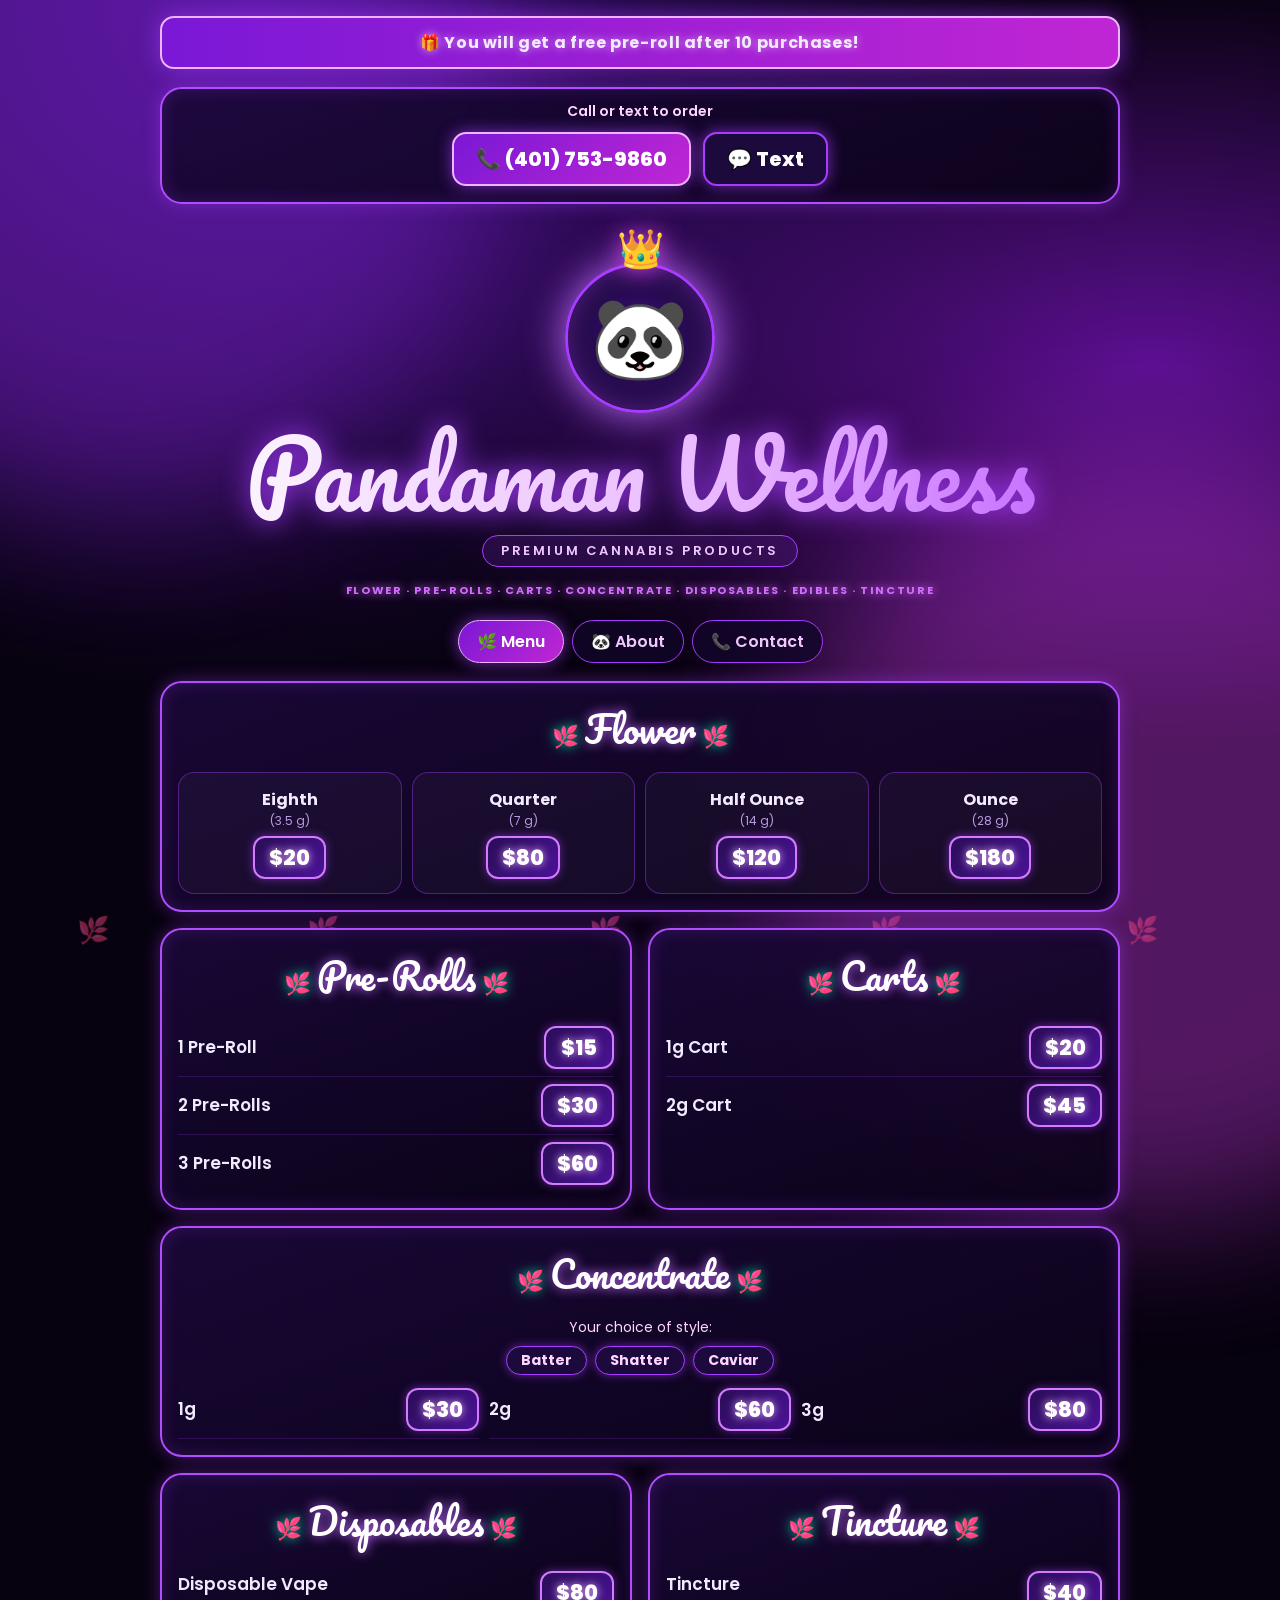
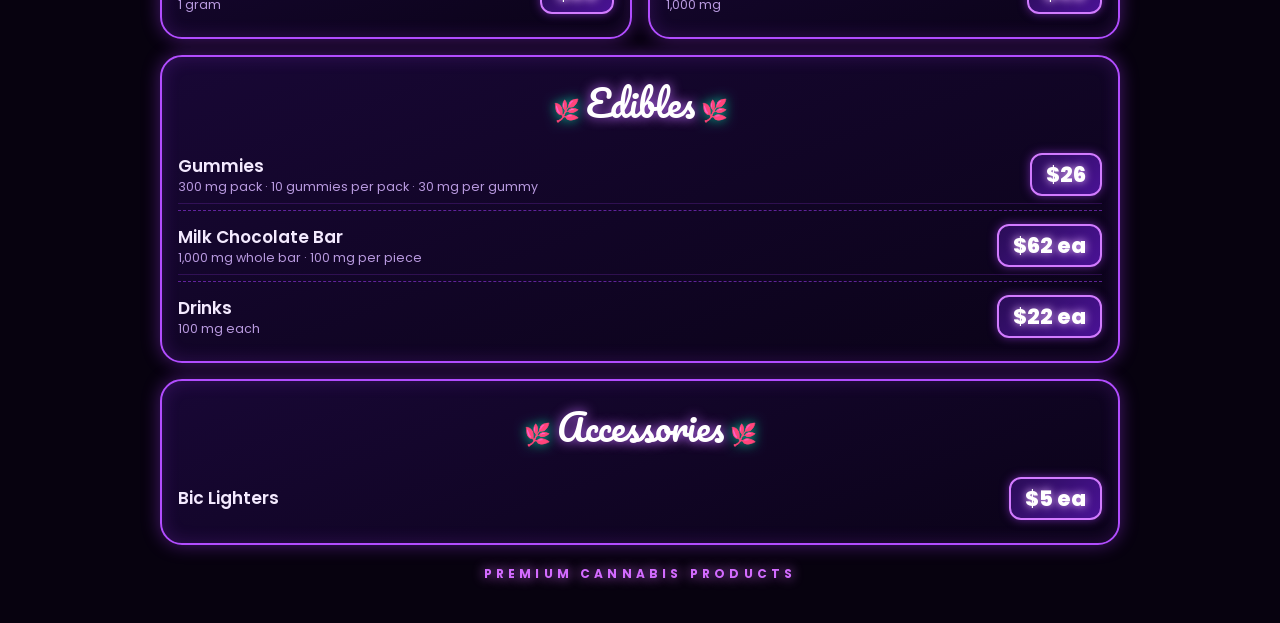
<file: Pandaman Wellness Menu.html>
<!DOCTYPE html>
<html lang="en"><head><meta charset="utf-8">
<meta name="viewport" content="width=device-width, initial-scale=1, viewport-fit=cover">
<title>Pandaman Wellness Menu</title>
<link rel="stylesheet" href="https://fonts.googleapis.com/css2?family=Pacifico&family=Poppins:wght@400;600;800&display=swap">
<style>
:root{box-sizing:border-box;padding-top:env(safe-area-inset-top,0px);padding-bottom:env(safe-area-inset-bottom,0px);--bg:#07020f;--card:#12062a;--line:#a63cff;--glow:#c06bff;--txt:#f4eaff;--mut:#b99ae0;--pill:#1d0a3d}
html{scroll-padding-top:env(safe-area-inset-top,0px)}
*{box-sizing:border-box}
body{margin:0;background:radial-gradient(ellipse at top,#2a0a55 0,var(--bg) 60%);color:var(--txt);font-family:Georgia,'Trebuchet MS',sans-serif;padding:16px}
.wrap{max-width:900px;margin:0 auto}
.notice{background:linear-gradient(90deg,#7a18d6,#c026d3);border-radius:14px;padding:12px 16px;text-align:center;font-weight:700;box-shadow:0 0 22px #a63cff99;margin-bottom:18px}
header{text-align:center;margin-bottom:20px}
.crown{font-size:34px}
h1{margin:0;font-size:clamp(38px,9vw,70px);font-style:italic;background:linear-gradient(180deg,#fff,#c77dff);-webkit-background-clip:text;background-clip:text;color:transparent;filter:drop-shadow(0 0 14px #a63cff)}
.sub{color:#d36bff;letter-spacing:.15em;font-size:12px;font-weight:700}
section{background:var(--card);border:2px solid var(--line);border-radius:22px;padding:14px 16px 16px;margin-bottom:16px;box-shadow:0 0 18px #a63cff66,inset 0 0 18px #a63cff33}
h2{margin:0 0 10px;text-align:center;font-size:30px;font-style:italic;color:#fff;text-shadow:0 0 12px var(--glow)}
.grid{display:grid;grid-template-columns:repeat(auto-fit,minmax(130px,1fr));gap:10px}
.two{display:grid;grid-template-columns:repeat(auto-fit,minmax(300px,1fr));gap:16px}
.two section{margin:0}
.flower div{text-align:center;font-weight:700}
.flower small{display:block;color:var(--mut);font-weight:400}
.row{display:flex;justify-content:space-between;align-items:center;gap:10px;padding:7px 0}
.row span small{display:block;color:var(--mut);font-size:12.5px;font-weight:400;line-height:1.35}
.row span{font-weight:700;font-size:17px}
.p{background:var(--pill);border:2px solid var(--line);border-radius:12px;padding:4px 14px;font-weight:800;font-size:20px;min-width:70px;text-align:center;box-shadow:0 0 10px #a63cff88;white-space:nowrap}
.flower .p{display:inline-block;margin-top:6px}
.choose{text-align:center;color:#ffd6ff;font-size:14px;margin:0 0 8px}
.chips{display:flex;gap:8px;justify-content:center;margin-bottom:6px;flex-wrap:wrap}
.chips b{border:1.5px solid var(--line);border-radius:20px;padding:3px 14px;background:var(--pill);font-size:14px}
.sep{border-top:1px dashed #a63cff88;margin:6px 0}
footer{text-align:center;letter-spacing:.35em;color:#d36bff;font-weight:700;font-size:12px;margin-top:20px}
body{background:radial-gradient(ellipse at 20% 0,#3d0f7a 0,transparent 55%),radial-gradient(ellipse at 90% 40%,#5a0f8f 0,transparent 50%),var(--bg);background-attachment:fixed;overflow-x:hidden}
body::before,body::after{content:'';position:fixed;width:60vmax;height:60vmax;border-radius:50%;filter:blur(70px);opacity:.35;z-index:0;pointer-events:none;animation:drift 18s ease-in-out infinite alternate}
body::before{background:#9d2bff;top:-20vmax;left:-20vmax}
body::after{background:#e040fb;bottom:-25vmax;right:-20vmax;animation-delay:-9s}
@keyframes drift{to{transform:translate(8vmax,6vmax) scale(1.15)}}
.wrap{position:relative;z-index:1}
.notice{animation:pulse 2.4s ease-in-out infinite;letter-spacing:.04em;border:2px solid #f0b3ff;text-shadow:0 0 8px #fff8}
@keyframes pulse{50%{box-shadow:0 0 40px #e040fbcc,0 0 6px #fff6}}
h1{font-size:clamp(44px,11vw,84px);line-height:1;padding:4px 0;background:linear-gradient(100deg,#fff 0,#e9b6ff 30%,#b44dff 55%,#fff 75%,#d98cff 100%);background-size:200% auto;-webkit-background-clip:text;background-clip:text;animation:shine 6s linear infinite}
@keyframes shine{to{background-position:200% center}}
.crown{filter:drop-shadow(0 0 14px #e040fb);animation:float 3s ease-in-out infinite}
@keyframes float{50%{transform:translateY(-6px)}}
section{background:linear-gradient(160deg,#1a0838ee,#0b0318ee);backdrop-filter:blur(6px);transition:transform .25s,box-shadow .25s;border-image:none;border-color:#b24dff}
section:hover{transform:translateY(-3px);box-shadow:0 0 32px #c06bffaa,inset 0 0 22px #a63cff55}
h2::before{content:'\1F33F  ';font-size:.6em;filter:hue-rotate(250deg) saturate(2)}
h2::after{content:'  \1F33F';font-size:.6em;filter:hue-rotate(250deg) saturate(2)}
.p{background:linear-gradient(135deg,#2a0d57,#4a1296);color:#fff;text-shadow:0 0 8px #e9b6ff;transition:transform .2s}
.row:hover .p,.flower div:hover .p{transform:scale(1.08)}
.chips b{box-shadow:0 0 10px #a63cff88;color:#ffd6ff}
.sub{text-shadow:0 0 10px #d36bff}
footer{text-shadow:0 0 12px #d36bff}
@media(prefers-reduced-motion:reduce){*,body::before,body::after{animation:none!important;transition:none!important}}
.gate{position:fixed;inset:0;z-index:99;background:radial-gradient(ellipse at center,#2a0a55,#07020f 70%);display:flex;align-items:center;justify-content:center;padding:20px;text-align:center}
.gate,.gate.hide{display:none!important}
.gbox{max-width:420px;border:2px solid var(--line);border-radius:24px;padding:28px 22px;background:#12062aee;box-shadow:0 0 40px #a63cffaa,inset 0 0 24px #a63cff44}
.gbox h3{font-size:34px;font-style:italic;margin:6px 0;text-shadow:0 0 14px var(--glow)}
.gbox p{color:var(--mut);margin:8px 0 18px}
.gbtn{font:inherit;font-weight:800;font-size:17px;color:#fff;border:2px solid #f0b3ff;border-radius:14px;padding:10px 22px;margin:4px;cursor:pointer;background:linear-gradient(135deg,#7a18d6,#c026d3);box-shadow:0 0 16px #a63cffaa}
.gbtn.no{background:var(--pill);border-color:var(--line)}
body{font-family:'Poppins','Trebuchet MS',sans-serif}
h1,h2,.gbox h3{font-family:'Pacifico','Brush Script MT',cursive;font-style:normal;font-weight:400}
h1{font-size:clamp(46px,12vw,92px)}
h2{font-size:36px;margin-bottom:12px}
.wrap{max-width:960px}
.panda{font-size:80px;width:150px;height:150px;margin:0 auto 10px;display:flex;align-items:center;justify-content:center;border-radius:50%;background:radial-gradient(circle,#4a1296,#12062a 70%);border:3px solid var(--line);box-shadow:0 0 40px #c06bff,inset 0 0 30px #a63cff88;animation:float 3s ease-in-out infinite}
.hero-crown{font-size:38px;margin-bottom:-14px;position:relative;z-index:2;filter:drop-shadow(0 0 12px #e040fb)}
.tag{display:inline-block;margin-top:12px;padding:5px 18px;border:1.5px solid var(--line);border-radius:20px;background:#a63cff22;color:#f0c8ff;font-size:13px;letter-spacing:.2em;font-weight:600}
.leaf{position:fixed;bottom:-50px;font-size:26px;opacity:.45;z-index:0;pointer-events:none;filter:hue-rotate(250deg) saturate(2);animation:rise 16s linear infinite}
@keyframes rise{to{transform:translateY(-120vh) rotate(360deg)}}
.row{border-bottom:1px solid #a63cff33}
.row:last-child{border-bottom:0}
.row span{font-weight:600}
.p{font-size:21px;font-weight:800;border-color:#d27bff}
.flower div{background:#ffffff08;border:1px solid #a63cff66;border-radius:16px;padding:14px 6px;transition:transform .2s,background .2s}
.flower div:hover{transform:translateY(-3px);background:#a63cff22}
.flower small{font-size:12px}
.sub{font-size:11px;line-height:1.7}
footer{margin-bottom:24px}
nav{display:flex;gap:8px;justify-content:center;flex-wrap:wrap;margin:0 0 18px}
nav a{color:#f0c8ff;text-decoration:none;font-weight:600;padding:8px 18px;border:1.5px solid var(--line);border-radius:22px;background:#12062acc;transition:.2s}
nav a:hover{box-shadow:0 0 14px #c06bff}
nav a.on{background:linear-gradient(135deg,#7a18d6,#c026d3);color:#fff;border-color:#f0b3ff;box-shadow:0 0 16px #a63cffaa}
.page{display:none}.page.on{display:block}
.stamps{display:grid;grid-template-columns:repeat(5,1fr);gap:10px;max-width:420px;margin:14px auto}
.st{aspect-ratio:1;border-radius:50%;border:2px dashed var(--line);display:flex;align-items:center;justify-content:center;font-size:26px;background:#ffffff08}
.st.f{border-style:solid;background:radial-gradient(circle,#7a18d6,#2a0d57);box-shadow:0 0 14px #c06bff}
.txt{color:var(--mut);line-height:1.7;text-align:center;margin:6px 0}
.btns{text-align:center;margin-top:8px}
</style></head><body>
<div class="gate" id="gate"><div class="gbox"><div class="crown">🐼</div><h3>Pandaman Wellness</h3><p id="gmsg">You must be 21 or older to view this menu. Are you 21+?</p><div id="gbtns"><button class="gbtn" id="yes">Yes, I’m 21+</button><button class="gbtn no" id="no">No</button></div></div></div>
<div class="wrap">
<div class="notice">🎁 You will get a free pre-roll after 10 purchases!</div>
<section style="text-align:center;padding:12px"><p class="choose" style="margin:0 0 6px;font-weight:600">Call or text to order</p><a class="gbtn" href="tel:+14017539860" style="text-decoration:none;display:inline-block;font-size:20px">📞 (401) 753-9860</a> <a class="gbtn no" href="sms:+14017539860" style="text-decoration:none;display:inline-block;font-size:20px">💬 Text</a></section>
<span class="leaf" style="left:6%">🌿</span><span class="leaf" style="left:24%;animation-delay:-5s">🌿</span><span class="leaf" style="left:46%;animation-delay:-10s">🌿</span><span class="leaf" style="left:68%;animation-delay:-3s">🌿</span><span class="leaf" style="left:88%;animation-delay:-8s">🌿</span>
<header><div class="hero-crown">👑</div><div class="panda">🐼</div><h1>Pandaman Wellness</h1><div class="tag">PREMIUM CANNABIS PRODUCTS</div><div class="sub" style="margin-top:14px">FLOWER · PRE-ROLLS · CARTS · CONCENTRATE · DISPOSABLES · EDIBLES · TINCTURE</div></header>
<nav id="nav"><a href="#menu">🌿 Menu</a><a href="#about">🐼 About</a><a href="#contact">📞 Contact</a></nav>

<div class="page on" id="menu">
<section><h2>Flower</h2><div class="grid flower">
<div>Eighth<small>(3.5 g)</small><span class="p">$20</span></div>
<div>Quarter<small>(7 g)</small><span class="p">$80</span></div>
<div>Half Ounce<small>(14 g)</small><span class="p">$120</span></div>
<div>Ounce<small>(28 g)</small><span class="p">$180</span></div></div></section>

<div class="two">
<section><h2>Pre-Rolls</h2>
<div class="row"><span>1 Pre-Roll</span><b class="p">$15</b></div>
<div class="row"><span>2 Pre-Rolls</span><b class="p">$30</b></div>
<div class="row"><span>3 Pre-Rolls</span><b class="p">$60</b></div></section>
<section><h2>Carts</h2>
<div class="row"><span>1g Cart</span><b class="p">$20</b></div>
<div class="row"><span>2g Cart</span><b class="p">$45</b></div></section>
</div>

<section style="margin-top:16px"><h2>Concentrate</h2>
<p class="choose">Your choice of style:</p>
<div class="chips"><b>Batter</b><b>Shatter</b><b>Caviar</b></div>
<div class="grid" style="grid-template-columns:repeat(auto-fit,minmax(200px,1fr))">
<div class="row"><span>1g</span><b class="p">$30</b></div>
<div class="row"><span>2g</span><b class="p">$60</b></div>
<div class="row"><span>3g</span><b class="p">$80</b></div></div></section>

<div class="two">
<section><h2>Disposables</h2>
<div class="row"><span>Disposable Vape<small>1 gram</small></span><b class="p">$80</b></div></section>
<section><h2>Tincture</h2>
<div class="row"><span>Tincture<small>1,000 mg</small></span><b class="p">$40</b></div></section>
</div>

<section style="margin-top:16px"><h2>Edibles</h2>
<div class="row"><span>Gummies<small>300 mg pack · 10 gummies per pack · 30 mg per gummy</small></span><b class="p">$26</b></div><div class="sep"></div>
<div class="row"><span>Milk Chocolate Bar<small>1,000 mg whole bar · 100 mg per piece</small></span><b class="p">$62 ea</b></div><div class="sep"></div>
<div class="row"><span>Drinks<small>100 mg each</small></span><b class="p">$22 ea</b></div></section>

<section><h2>Accessories</h2>
<div class="row"><span>Bic Lighters</span><b class="p">$5 ea</b></div></section>

</div>
<div class="page" id="about"><section><h2>About Us</h2>
<div class="panda" style="width:110px;height:110px;font-size:56px">🐼</div>
<p class="txt">Pandaman Wellness brings you premium cannabis products: flower, pre-rolls, carts, concentrate, disposables, edibles and tinctures.</p>
<p class="txt">Browse the menu, pick what you like, then call or text to order. Every 10th purchase earns you a free pre-roll.</p></section></div>
<div class="page" id="contact"><section><h2>Contact</h2>
<p class="txt">Ready to order? Call or text us anytime.</p>
<div class="btns"><a class="gbtn" href="tel:+14017539860" style="text-decoration:none;display:inline-block;font-size:22px">📞 (401) 753-9860</a> <a class="gbtn no" href="sms:+14017539860" style="text-decoration:none;display:inline-block;font-size:22px">💬 Text</a></div>
<p class="txt" style="margin-top:14px">Tell us what you want from the menu, and we will confirm your order.</p></section></div>
<footer>PREMIUM CANNABIS PRODUCTS</footer>
</div>
<script>
(function(){var g=document.getElementById('gate');
try{if(sessionStorage.getItem('age21')==='1'){g.classList.add('hide');}}catch(e){}
document.getElementById('yes').onclick=function(){try{sessionStorage.setItem('age21','1');}catch(e){}g.classList.add('hide');};
document.getElementById('no').onclick=function(){document.getElementById('gmsg').textContent='Sorry, you must be 21 or older to enter.';document.getElementById('gbtns').style.display='none';};
})();
</script>
<script>
(function(){
var names=['menu','about','contact'];
function show(){var h=location.hash.replace('#','');if(names.indexOf(h)<0)h='menu';
names.forEach(function(n){document.getElementById(n).classList.toggle('on',n===h);});
var a=document.querySelectorAll('#nav a');for(var i=0;i<a.length;i++)a[i].classList.toggle('on',a[i].getAttribute('href')==='#'+h);window.scrollTo(0,0);}
window.addEventListener('hashchange',show);show();
return;var c=0;
var box=document.getElementById('stamps');
function draw(){box.innerHTML='';for(var i=0;i<10;i++){var d=document.createElement('div');d.className='st'+(i<c?' f':'');d.textContent=i<c?'\uD83D\uDC3C':(i+1);box.appendChild(d);}
document.getElementById('smsg').textContent=c>=10?'\uD83C\uDF89 You earned a free pre-roll! Mention it when you order.':c+' of 10 stamps';}
window.__draw=function(n){c=n;draw();};



draw();
})();
</script>
<script>
(async function(){return;
var note=document.getElementById('note');
try{
if(!window.claude)throw 0;
var u=await claude.use('user'),db=await claude.use('db');
if(!u||!db)throw 0;
var id=await u.id();if(!id)throw 0;
var admin=await u.canEdit();
try{await db.doc('members/'+id).set({joined:Date.now()});}catch(e){}
note.textContent=admin?'Signed in as staff.':'Signed in. Staff will stamp your card when you buy.';
db.doc('stamps/'+id).onSnapshot(function(s){var d=s.data();window.__draw((d&&d.count)||0);});
if(!admin)return;
var counts={},ids=[];
document.getElementById('admin').style.display='block';
var list=document.getElementById('list');
async function render(){
var ps=ids.length?await u.profiles(ids):{};
list.innerHTML='';
ids.forEach(function(i){
var n=counts[i]||0;
var row=document.createElement('div');row.className='row';
var nm=document.createElement('span');nm.textContent=((ps[i]&&ps[i].name)||'Customer')+' ('+n+'/10)';
var bx=document.createElement('div');
function mk(t,v,cls){var b=document.createElement('button');b.className='gbtn'+(cls?' no':'');b.style.padding='4px 12px';b.style.fontSize='15px';b.textContent=t;b.onclick=function(){db.doc('stamps/'+i).set({count:v}).catch(function(){alert('Could not save stamp.');});};bx.appendChild(b);}
mk('+ Stamp',Math.min(10,n+1));mk('Undo',Math.max(0,n-1),1);mk('Reset',0,1);
row.appendChild(nm);row.appendChild(bx);list.appendChild(row);});
if(!ids.length)list.innerHTML='<p class="txt">No customers have signed in yet.</p>';
}
db.collection('members').onSnapshot(function(s){ids=s.docs.map(function(d){return d.id;});render();});
db.collection('stamps').onSnapshot(function(s){counts={};s.docs.forEach(function(d){counts[d.id]=(d.data()||{}).count||0;});render();});
}catch(e){note.textContent='Sign in with your account to see your rewards card.';}
})();
</script></body></html>
</file>
